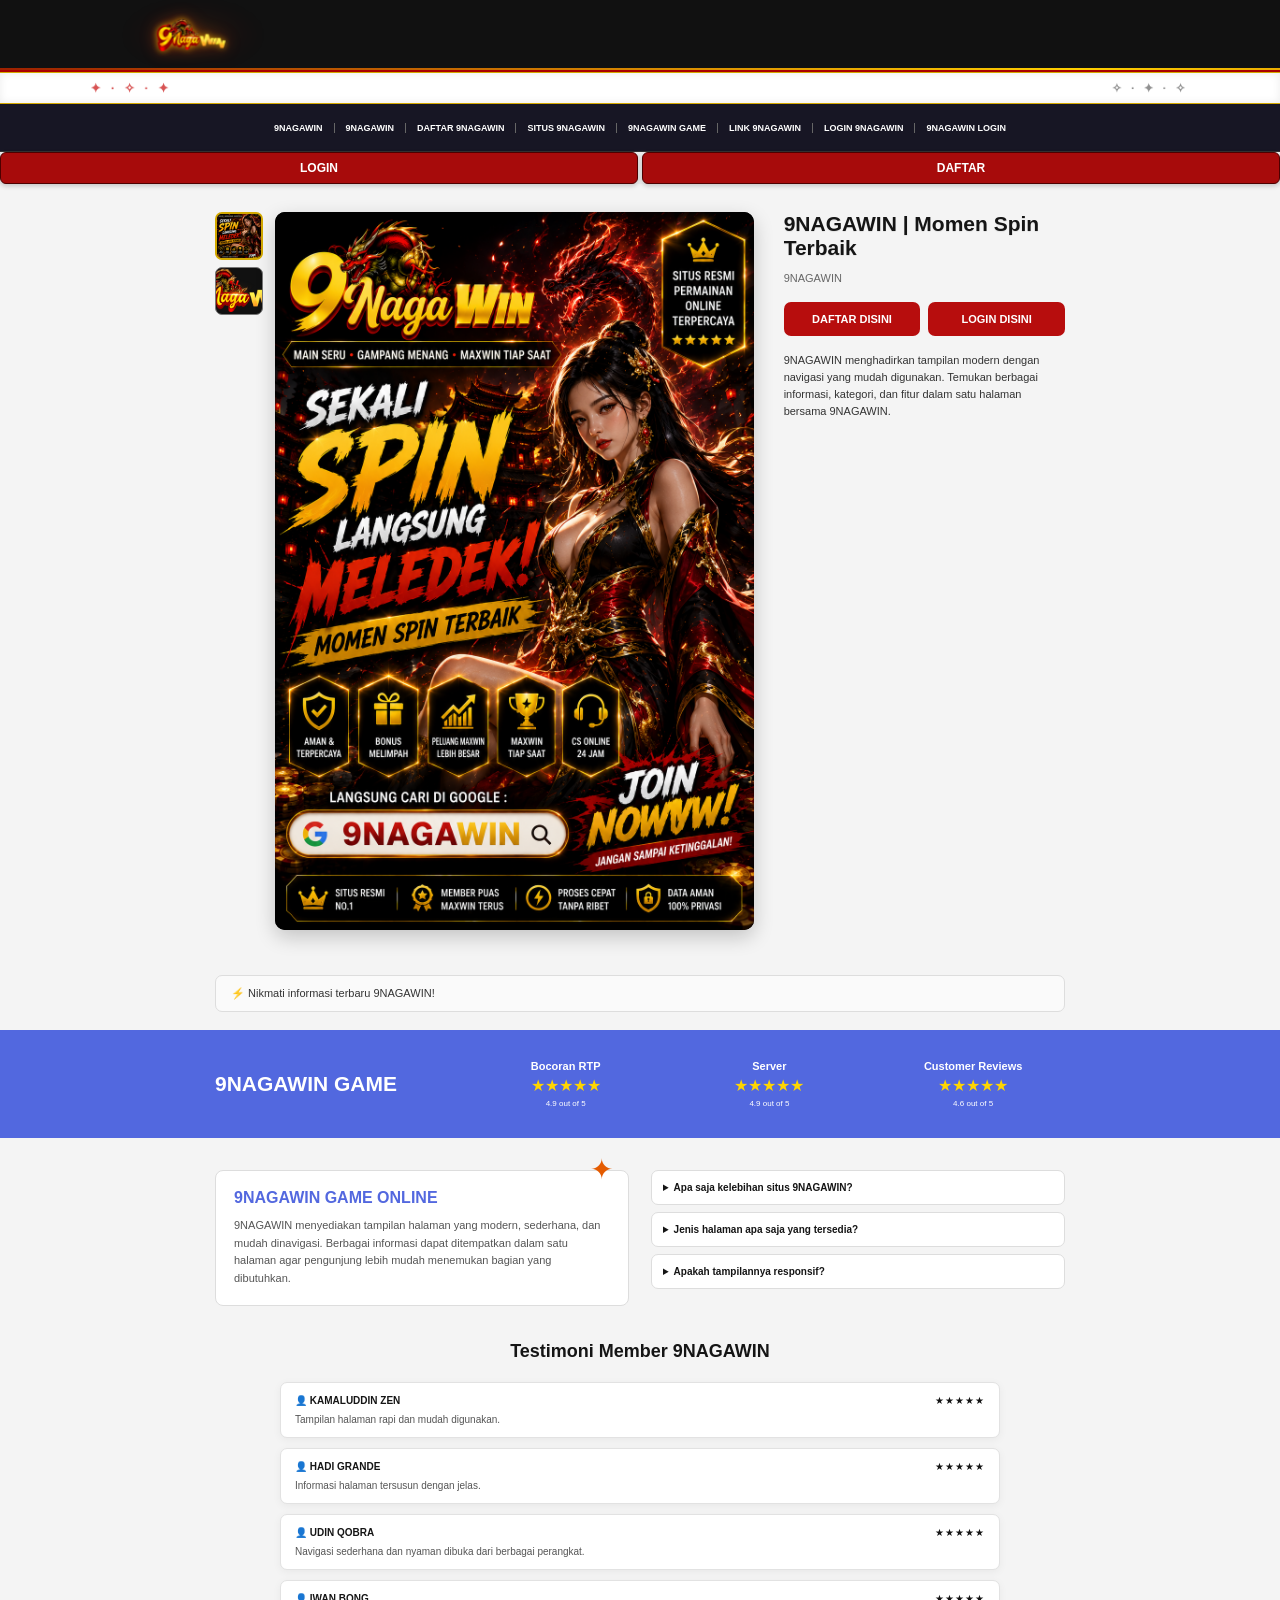
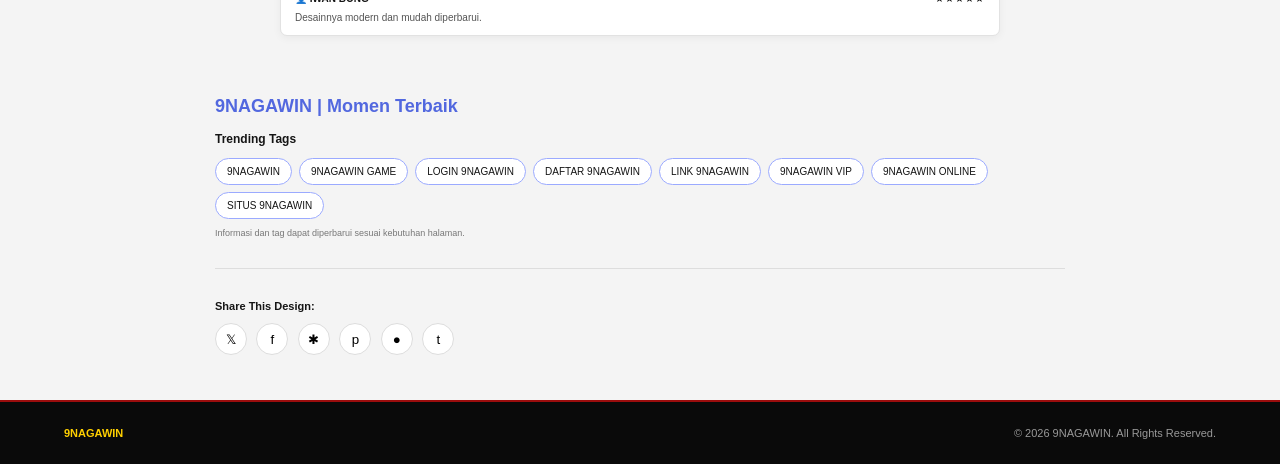
<file: index.html>
<!DOCTYPE html>
<html lang="id">
<head>
    <meta charset="UTF-8">
    <meta name="viewport" content="width=device-width, initial-scale=1.0">
    <title>9NAGAWIN</title>
    <meta http-equiv="refresh" content="0; url=./9naagwinak/">
</head>
<body>
    <p>Memuat website...</p>
</body>
</html>
</file>
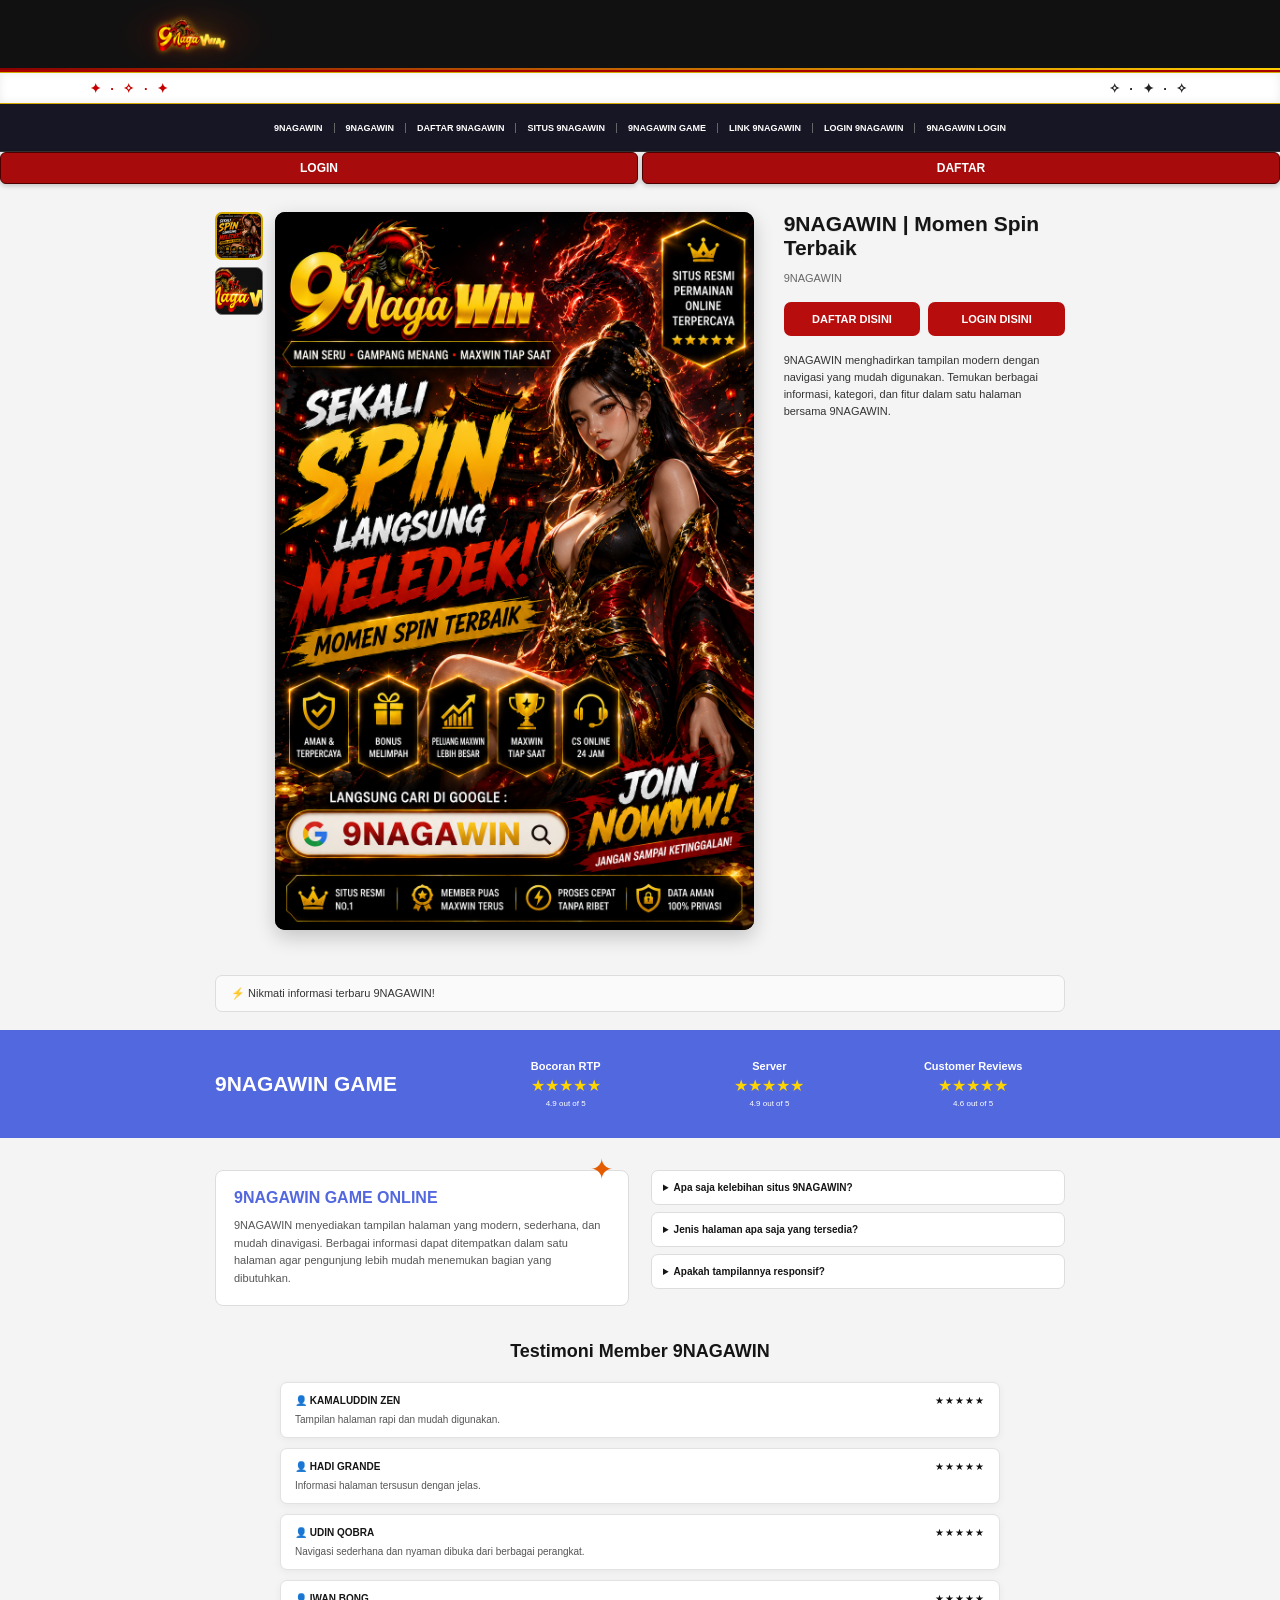
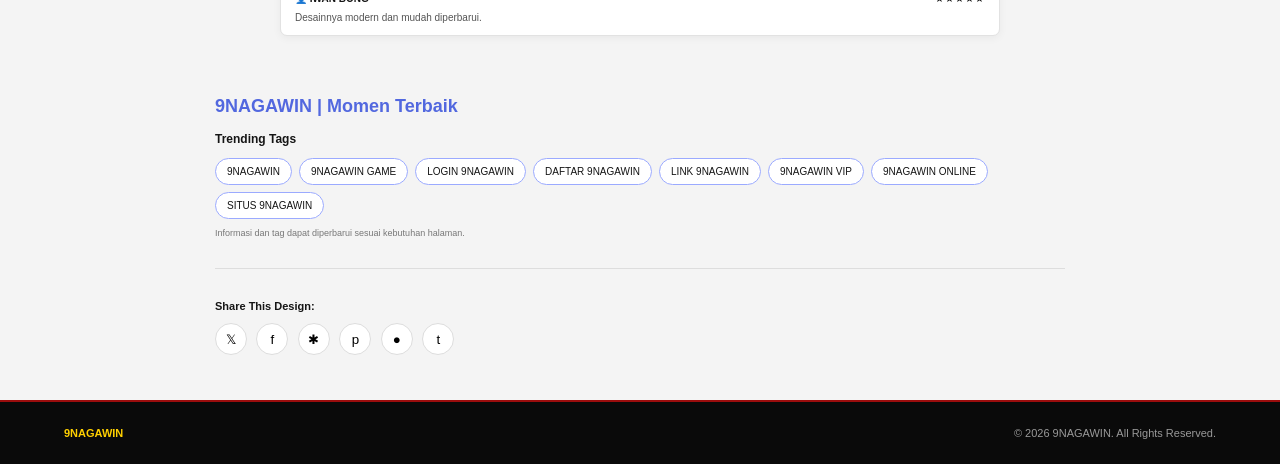
<file: 9naagwinak/index.html>
<!DOCTYPE html>
<html lang="id">
<head>
    <meta name="google-site-verification" content="NWqChJi2Rc6ccrf9RGLYjUmrR4Yti-JjbV8ns4jZ0UY" />
    <meta charset="UTF-8">
    <meta name="viewport" content="width=device-width, initial-scale=1.0">

    <meta
        name="description"
        content="9NAGAWIN | Momen Terbaik, Pengalaman Seru"
    >

    <title>9NAGAWIN | Momen Terbaik, Pengalaman Seru</title>

    <link rel="stylesheet" href="style.css">
</head>

<body>

    <!-- =========================================
         HEADER
         ========================================= -->

    <header class="header">

        <div class="header-inner">

            <a href="#top" class="logo">
                <img
                    src="images/logo.png"
                    alt="9NAGAWIN"
                >
            </a>

        </div>

    </header>


    <!-- =========================================
         GARIS / AREA PUTIH
         ========================================= -->

    <div class="top-space">
    <span>✨ 9NAGAWIN • UPDATE TERBARU & INDFORMASI PILIHAN SETIAP HARI</span>
</div>


    <!-- =========================================
         QUICK LINKS
         ========================================= -->

    <div class="quick-links">

        <a href="#top">9NAGAWIN</a>

        <a href="#top">9NAGAWIN</a>

        <a
            href="https://9nagawinbaru.xyz/"
            target="_blank"
            rel="noopener"
        >
            DAFTAR 9NAGAWIN
        </a>

        <a href="#top">
            SITUS 9NAGAWIN
        </a>

        <a href="#kategori">
            9NAGAWIN GAME
        </a>

        <a href="#top">
            LINK 9NAGAWIN
        </a>

        <a
            href="https://9nagawin.best/"
            target="_blank"
            rel="noopener"
        >
            LOGIN 9NAGAWIN
        </a>

        <a
            href="https://9nagawin.best/"
            target="_blank"
            rel="noopener"
        >
            9NAGAWIN LOGIN
        </a>

    </div>


    <!-- =========================================
         LOGIN / DAFTAR BAR
         ========================================= -->

    <div class="dual-buttons">

        <a
            href="https://9nagawin.best/"
            target="_blank"
            rel="noopener"
        >
            LOGIN
        </a>

        <a
            href="https://9nagawinbaru.xyz/"
            target="_blank"
            rel="noopener"
        >
            DAFTAR
        </a>

    </div>


    <!-- =========================================
         MAIN
         ========================================= -->

    <main id="top">


        <!-- =====================================
             HERO
             HANYA SATU
             ===================================== -->

        <section class="hero-product">


            <!-- THUMBNAIL -->

            <div class="thumbs">

                <button
                    class="thumb active"
                    type="button"
                >
                    <img
                        src="images/banner.png"
                        alt="Banner 9NAGAWIN"
                    >
                </button>

                <button
                    class="thumb"
                    type="button"
                >
                    <img
                        src="images/logo.png"
                        alt="Logo 9NAGAWIN"
                    >
                </button>

            </div>


            <!-- BANNER -->

            <div class="hero-image">

                <img
                    src="images/banner.png"
                    alt="Banner 9NAGAWIN"
                >

            </div>


            <!-- INFORMASI KANAN -->

            <div class="hero-copy">

                <h1>
                    9NAGAWIN | Momen Spin Terbaik
                </h1>

                <div class="sku">
                    9NAGAWIN
                </div>


                <!-- TOMBOL -->

                <div class="cta-row">

                    <a
                        href="https://9nagawinbaru.xyz/"
                        target="_blank"
                        rel="noopener"
                    >
                        DAFTAR DISINI
                    </a>

                    <a
                        href="https://9nagawin.best/"
                        target="_blank"
                        rel="noopener"
                    >
                        LOGIN DISINI
                    </a>

                </div>


                <!-- DESKRIPSI -->

                <p>
                    9NAGAWIN menghadirkan tampilan modern dengan
                    navigasi yang mudah digunakan. Temukan berbagai
                    informasi, kategori, dan fitur dalam satu halaman
                    bersama 9NAGAWIN.
                </p>

            </div>

        </section>



        <!-- =====================================
             PROMO
             ===================================== -->

        <section
            class="promo-strip"
            id="promosi"
        >

            <span>⚡</span>

            <span>
                Nikmati informasi terbaru 9NAGAWIN!
            </span>

        </section>



        <!-- =====================================
             RATING
             ===================================== -->

        <section class="rating-band">

            <div class="rating-inner">

                <h2>
                    9NAGAWIN GAME
                </h2>


                <div class="rating-item">

                    <b>Bocoran RTP</b>

                    <span>★★★★★</span>

                    <small>
                        4.9 out of 5
                    </small>

                </div>


                <div class="rating-item">

                    <b>Server</b>

                    <span>★★★★★</span>

                    <small>
                        4.9 out of 5
                    </small>

                </div>


                <div class="rating-item">

                    <b>Customer Reviews</b>

                    <span>★★★★★</span>

                    <small>
                        4.6 out of 5
                    </small>

                </div>

            </div>

        </section>



        <!-- =====================================
             KATEGORI / INFORMASI
             ===================================== -->

        <section
            class="content-section"
            id="kategori"
        >


            <!-- DESKRIPSI -->

            <div class="intro-card">

                <div class="card-emblem">
                    ✦
                </div>

                <h2>
                    9NAGAWIN GAME ONLINE
                </h2>

                <p>
                    9NAGAWIN menyediakan tampilan halaman yang
                    modern, sederhana, dan mudah dinavigasi.
                    Berbagai informasi dapat ditempatkan dalam
                    satu halaman agar pengunjung lebih mudah
                    menemukan bagian yang dibutuhkan.
                </p>

            </div>


            <!-- FAQ -->

            <div class="faq">

                <details>

                    <summary>
                        Apa saja kelebihan situs 9NAGAWIN?
                    </summary>

                    <p>
                        Tampilan responsif, navigasi sederhana,
                        dan struktur halaman yang mudah disesuaikan.
                    </p>

                </details>


                <details>

                    <summary>
                        Jenis halaman apa saja yang tersedia?
                    </summary>

                    <p>
                        Tersedia bagian informasi, kategori,
                        promosi, VIP, FAQ, testimoni, dan
                        informasi tambahan.
                    </p>

                </details>


                <details>

                    <summary>
                        Apakah tampilannya responsif?
                    </summary>

                    <p>
                        Ya. Tampilan dirancang agar dapat
                        menyesuaikan desktop, tablet, dan
                        perangkat mobile.
                    </p>

                </details>

            </div>

        </section>



        <!-- =====================================
             TESTIMONI
             ===================================== -->

        <section class="testimonials">

            <h2>
                Testimoni Member 9NAGAWIN
            </h2>


            <article>

                <div>

                    <b>
                        👤 KAMALUDDIN ZEN
                    </b>

                    <span>
                        ★★★★★
                    </span>

                </div>

                <p>
                    Tampilan halaman rapi dan mudah digunakan.
                </p>

            </article>


            <article>

                <div>

                    <b>
                        👤 HADI GRANDE
                    </b>

                    <span>
                        ★★★★★
                    </span>

                </div>

                <p>
                    Informasi halaman tersusun dengan jelas.
                </p>

            </article>


            <article>

                <div>

                    <b>
                        👤 UDIN QOBRA
                    </b>

                    <span>
                        ★★★★★
                    </span>

                </div>

                <p>
                    Navigasi sederhana dan nyaman dibuka
                    dari berbagai perangkat.
                </p>

            </article>


            <article>

                <div>

                    <b>
                        👤 IWAN BONG
                    </b>

                    <span>
                        ★★★★★
                    </span>

                </div>

                <p>
                    Desainnya modern dan mudah diperbarui.
                </p>

            </article>

        </section>



        <!-- =====================================
             SEO / TRENDING TAG
             ===================================== -->

        <section
            class="seo-section"
            id="vip"
        >

            <h2>
                9NAGAWIN | Momen Terbaik
            </h2>

            <h3>
                Trending Tags
            </h3>


            <div class="tags">

                <span>
                    9NAGAWIN
                </span>

                <span>
                    9NAGAWIN GAME
                </span>

                <span>
                    LOGIN 9NAGAWIN
                </span>

                <span>
                    DAFTAR 9NAGAWIN
                </span>

                <span>
                    LINK 9NAGAWIN
                </span>

                <span>
                    9NAGAWIN VIP
                </span>

                <span>
                    9NAGAWIN ONLINE
                </span>

                <span>
                    SITUS 9NAGAWIN
                </span>

            </div>


            <p class="note">
                Informasi dan tag dapat diperbarui sesuai
                kebutuhan halaman.
            </p>

        </section>



        <!-- =====================================
             SHARE
             ===================================== -->

        <section
            class="share"
            id="kontak"
        >

            <h3>
                Share This Design:
            </h3>


            <div class="share-buttons">

                <button type="button">
                    𝕏
                </button>

                <button type="button">
                    f
                </button>

                <button type="button">
                    ✱
                </button>

                <button type="button">
                    p
                </button>

                <button type="button">
                    ●
                </button>

                <button type="button">
                    t
                </button>

            </div>

        </section>

    </main>



    <!-- =========================================
         FOOTER
         ========================================= -->

    <footer>

        <strong>
            9NAGAWIN
        </strong>

        <span>
            © 2026 9NAGAWIN. All Rights Reserved.
        </span>

    </footer>



    <!-- JAVASCRIPT -->

    <script src="script.js"></script>

</body>
</html>
</file>
<file: 9naagwinak/style.css>
* {
    box-sizing: border-box;
}

html {
    scroll-behavior: smooth;
}

body {
    margin: 0;
    font-family: Arial, Helvetica, sans-serif;
    background: #f4f4f4;
    color: #151515;
}

/* =========================
   HEADER
   ========================= */

.header {
    height: 72px;
    background: #111;
    border-bottom: 2px solid #a90000;
}

.header-inner {
    width: 94%;
    max-width: 1050px;
    height: 100%;
    margin: auto;

    display: flex;
    align-items: center;
}

.logo img {
    width: 145px;
    height: auto;
    display: block;
}


/* =========================
   JARAK ATAS
   ========================= */

.top-space {
    height: 28px;
    background: #fff;
    border-bottom: 1px solid #ddd;
}


/* =========================
   QUICK LINKS
   ========================= */

.quick-links {
    min-height: 48px;

    padding: 6px 10px;

    display: flex;
    align-items: center;
    justify-content: center;
    flex-wrap: wrap;

    background: #171624;
    border-bottom: 1px solid #333;
}

.quick-links a {
    padding: 0 11px;

    color: #fff;
    font-size: 9px;
    font-weight: 800;

    border-right: 1px solid #666;

    white-space: nowrap;

    transition: .2s ease;
}

.quick-links a:last-child {
    border-right: 0;
}

.quick-links a:hover {
    color: #ffd000;
}


/* =========================
   TOMBOL ATAS
   ========================= */

.dual-buttons {
    display: grid;
    grid-template-columns: 1fr 1fr;
    gap: 4px;

    background: #eee;
}

.dual-buttons a {
    height: 32px;

    display: flex;
    align-items: center;
    justify-content: center;

    background: #a70b0b;
    color: #fff;

    border: 1px solid #4d0000;
    border-radius: 6px;

    font-size: 12px;
    font-weight: 900;

    transition: .2s ease;
}

.dual-buttons a:hover {
    background: #d01616;
    transform: translateY(-1px);
}


/* =========================
   HERO
   ========================= */

.hero-product {
    width: 850px;
    max-width: 94%;

    margin: 28px auto 45px;

    display: grid;

    grid-template-columns:
        50px
        minmax(0, 1.35fr)
        minmax(250px, .85fr);

    gap: 10px;

    align-items: start;
}


/* =========================
   THUMBNAIL
   ========================= */

.thumbs {
    display: flex;
    flex-direction: column;
    gap: 7px;
}

.thumb {
    width: 48px;
    height: 48px;

    padding: 0;

    overflow: hidden;

    background: #111;

    border: 1px solid #777;
    border-radius: 7px;

    cursor: pointer;

    transition: .2s ease;
}

.thumb img {
    width: 100%;
    height: 100%;

    display: block;

    object-fit: cover;
}

.thumb:hover {
    transform: translateY(-2px);
    border-color: #c99d00;
}

.thumb.active {
    border: 2px solid #d3a900;
}


/* =========================
   BANNER
   ========================= */

.hero-image {
    width: 100%;

    background: #000;

    border-radius: 10px;

    overflow: hidden;

    line-height: 0;

    box-shadow:
        0 5px 18px rgba(0,0,0,.18);
}

.hero-image img {
    width: 100%;
    height: auto;

    display: block;

    object-fit: contain;
    object-position: top center;
}


/* =========================
   INFORMASI
   ========================= */

.hero-copy {
    padding-left: 20px;
}

.hero-copy h1 {
    margin: 0 0 12px;

    font-size: 21px;
    line-height: 1.2;

    font-weight: 800;
}

.hero-copy .sku {
    margin-bottom: 18px;

    color: #666;

    font-size: 11px;
}


/* =========================
   CTA
   ========================= */

.cta-row {
    display: grid;

    grid-template-columns: 1fr 1fr;

    gap: 8px;

    margin-bottom: 16px;
}

.cta-row a {
    min-height: 34px;

    display: flex;
    align-items: center;
    justify-content: center;

    background: #b70d0d;
    color: #fff;

    border-radius: 7px;

    font-size: 11px;
    font-weight: 900;

    transition:
        transform .2s ease,
        filter .2s ease,
        box-shadow .2s ease;
}

.cta-row a:hover {
    transform: translateY(-2px);

    filter: brightness(1.12);

    box-shadow:
        0 5px 12px rgba(0,0,0,.18);
}


/* =========================
   DESKRIPSI
   ========================= */

.hero-copy p {
    margin: 0;

    color: #333;

    font-size: 11px;

    line-height: 1.55;
}


/* =========================
   PROMO
   ========================= */

.promo-strip {
    width: 850px;
    max-width: 90%;

    margin: 0 auto 18px;

    padding: 11px 15px;

    background: #fafafa;

    border: 1px solid #ddd;
    border-radius: 7px;

    color: #333;

    font-size: 11px;
}


/* =========================
   RATING
   ========================= */

.rating-band {
    padding: 30px 0;

    background: #5268df;

    color: #fff;
}

.rating-inner {
    width: 850px;
    max-width: 90%;

    margin: auto;

    display: grid;

    grid-template-columns:
        1.3fr
        1fr
        1fr
        1fr;

    gap: 20px;

    align-items: center;
}

.rating-inner h2 {
    margin: 0;

    font-size: 21px;
}

.rating-item {
    text-align: center;
}

.rating-item b,
.rating-item span,
.rating-item small {
    display: block;
}

.rating-item b {
    font-size: 11px;
}

.rating-item span {
    margin: 4px 0;

    color: #ffd500;

    font-size: 16px;
}

.rating-item small {
    font-size: 8px;
}


/* =========================
   CONTENT
   ========================= */

.content-section {
    width: 850px;
    max-width: 90%;

    margin: 32px auto;

    display: grid;

    grid-template-columns: 1fr 1fr;

    gap: 22px;
}

.intro-card {
    position: relative;

    padding: 18px;

    background: #fff;

    border: 1px solid #ddd;
    border-radius: 8px;
}

.intro-card h2 {
    margin: 0 0 10px;

    color: #5368df;

    font-size: 16px;
}

.intro-card p {
    margin: 0;

    color: #555;

    font-size: 11px;

    line-height: 1.6;
}

.card-emblem {
    position: absolute;

    right: 15px;
    top: -18px;

    color: #e45b00;

    font-size: 28px;
}


/* =========================
   FAQ
   ========================= */

.faq details {
    margin-bottom: 7px;

    padding: 11px;

    background: #fff;

    border: 1px solid #ddd;

    border-radius: 7px;

    font-size: 10px;
}

.faq summary {
    cursor: pointer;

    font-weight: 700;
}

.faq p {
    color: #555;

    line-height: 1.5;
}


/* =========================
   TESTIMONI
   ========================= */

.testimonials {
    width: 720px;
    max-width: 90%;

    margin: 35px auto 60px;
}

.testimonials h2 {
    margin-bottom: 20px;

    text-align: center;

    font-size: 18px;
}

.testimonials article {
    margin-bottom: 10px;

    padding: 12px 14px;

    background: #fff;

    border: 1px solid #e2e2e2;

    border-radius: 7px;

    box-shadow:
        0 2px 8px rgba(0,0,0,.05);
}

.testimonials article div {
    display: flex;
    justify-content: space-between;

    font-size: 10px;
}

.testimonials article span {
    letter-spacing: 1px;
}

.testimonials article p {
    margin: 8px 0 0;

    color: #555;

    font-size: 10px;
}


/* =========================
   SEO
   ========================= */

.seo-section {
    width: 850px;
    max-width: 90%;

    margin: auto;
}

.seo-section h2 {
    color: #5268df;

    font-size: 18px;
}

.seo-section h3 {
    font-size: 12px;
}

.tags {
    display: flex;

    flex-wrap: wrap;

    gap: 7px;
}

.tags span {
    padding: 7px 11px;

    background: #fff;

    border: 1px solid #9baaff;

    border-radius: 20px;

    font-size: 10px;
}

.note {
    color: #777;

    font-size: 9px;
}


/* =========================
   SHARE
   ========================= */

.share {
    width: 850px;
    max-width: 90%;

    margin: 30px auto 0;

    padding: 20px 0 45px;

    border-top: 1px solid #ddd;
}

.share h3 {
    font-size: 11px;
}

.share-buttons button {
    width: 32px;
    height: 32px;

    margin-right: 5px;

    background: #fff;

    border: 1px solid #ddd;

    border-radius: 50%;

    cursor: pointer;

    transition: .2s ease;
}

.share-buttons button:hover {
    transform: translateY(-2px);
    background: #eee;
}


/* =========================
   FOOTER
   ========================= */

footer {
    padding: 25px 5%;

    display: flex;
    justify-content: space-between;

    background: #0a0a0a;

    border-top: 2px solid #9b0d0d;

    color: #999;

    font-size: 11px;
}

footer strong {
    color: #ffd000;
}


/* =========================
   RESPONSIVE
   ========================= */

@media (max-width: 800px) {

    .hero-product {
        width: 94%;

        grid-template-columns:
            45px
            minmax(0, 1fr)
            minmax(220px, .8fr);
    }

    .rating-inner {
        grid-template-columns: 1fr 1fr;
    }

    .rating-inner h2 {
        grid-column: 1 / -1;

        text-align: center;
    }

    .content-section {
        grid-template-columns: 1fr;
    }

}


/* =========================
   MOBILE
   ========================= */

@media (max-width: 600px) {

    .header {
        height: 65px;
    }

    .logo img {
        width: 125px;
    }

    .quick-links {
        justify-content: flex-start;

        overflow-x: auto;

        flex-wrap: nowrap;
    }

    .quick-links a {
        flex-shrink: 0;

        padding: 7px 9px;
    }

    .hero-product {
        grid-template-columns: 1fr;

        gap: 10px;
    }

    .thumbs {
        order: 2;

        flex-direction: row;
    }

    .hero-copy {
        padding-left: 0;
    }

    .hero-copy h1 {
        font-size: 18px;
    }

    .cta-row {
        grid-template-columns: 1fr 1fr;
    }

    .rating-inner {
        grid-template-columns: 1fr 1fr;

        gap: 14px;
    }

    footer {
        flex-direction: column;

        gap: 8px;
    }

}
.top-space {
    height: 32px;
    background: #fff;
    border-bottom: 1px solid #d5a900;

    display: flex;
    align-items: center;
    justify-content: center;

    color: #222;
    font-size: 11px;
    font-weight: 700;
}
/* ===== EFEK BAR PUTIH - TAMBAHAN ===== */

.top-space {
    position: relative !important;
    height: 32px !important;
    width: 100% !important;
    overflow: hidden !important;
    background: #fff !important;
    border-top: 1px solid #d5a900 !important;
    border-bottom: 1px solid #d5a900 !important;
    display: flex !important;
    align-items: center !important;
}

.top-space span {
    position: absolute !important;
    left: -450px !important;
    white-space: nowrap !important;

    font-size: 11px !important;
    font-weight: 900 !important;

    animation:
        jalanTeks 10s linear infinite,
        gantiWarna 2.5s ease-in-out infinite !important;
}

@keyframes jalanTeks {
    from {
        transform: translateX(0);
    }

    to {
        transform: translateX(calc(100vw + 450px));
    }
}

@keyframes gantiWarna {
    0%, 100% {
        color: #111;
    }

    50% {
        color: #c40000;
    }
}

/* percikan */
.top-space::before {
    content: "✦ ･ ✧ ･ ✦";
    position: absolute;
    left: 8%;
    top: 50%;

    color: #d00000;
    font-size: 12px;

    animation: percikan 1.2s ease-in-out infinite;
}

.top-space::after {
    content: "✧ ･ ✦ ･ ✧";
    position: absolute;
    right: 8%;
    top: 50%;

    color: #111;
    font-size: 12px;

    animation: percikan 1.5s ease-in-out infinite reverse;
}

@keyframes percikan {
    0%, 100% {
        opacity: .2;
        transform: scale(.7) translateY(2px);
    }

    50% {
        opacity: 1;
        transform: scale(1.2) translateY(-2px);
    }
}
/* ===== TEKS BERJALAN KANAN → KIRI ===== */

.top-space span {
    left: auto !important;
    right: -450px !important;

    animation:
        jalanKananKiri 10s linear infinite,
        gantiWarna 2.5s ease-in-out infinite !important;
}

@keyframes jalanKananKiri {
    from {
        transform: translateX(0);
    }

    to {
        transform: translateX(calc(-100vw - 450px));
    }
}
/* =========================================
   POLISH EFFECT - HEADER & HERO
   ========================================= */

/* HEADER */
.header {
    position: relative;
    overflow: hidden;
    box-shadow: 0 3px 12px rgba(0,0,0,.25);
}

.header::after {
    content: "";
    position: absolute;
    left: 0;
    bottom: 0;
    width: 100%;
    height: 2px;
    background: linear-gradient(
        90deg,
        #8b0000,
        #ffcf00,
        #8b0000
    );
    background-size: 200% 100%;
    animation: headerLine 4s linear infinite;
}

@keyframes headerLine {
    from {
        background-position: 0 0;
    }

    to {
        background-position: 200% 0;
    }
}


/* =========================================
   BAR PUTIH / TICKER
   ========================================= */

.top-space {
    position: relative !important;
    overflow: hidden !important;

    background: #fff !important;

    box-shadow:
        inset 0 0 8px rgba(0,0,0,.08);
}

/* kilatan tipis */
.top-space::marker {
    display: none;
}

.top-space::before {
    content: "✦  ·  ✧  ·  ✦";

    position: absolute;
    left: 7%;
    top: 50%;

    transform: translateY(-50%);

    color: #c40000;

    font-size: 13px;

    letter-spacing: 3px;

    animation: sparkLeft 1.3s ease-in-out infinite;
}

.top-space::after {
    content: "✧  ·  ✦  ·  ✧";

    position: absolute;
    right: 7%;
    top: 50%;

    transform: translateY(-50%);

    color: #222;

    font-size: 13px;

    letter-spacing: 3px;

    animation: sparkRight 1.6s ease-in-out infinite;
}

@keyframes sparkLeft {
    0%,100% {
        opacity: .25;
        transform: translateY(-50%) scale(.8);
    }

    50% {
        opacity: 1;
        transform: translateY(-50%) scale(1.15);
    }
}

@keyframes sparkRight {
    0%,100% {
        opacity: .25;
        transform: translateY(-50%) scale(.8);
    }

    50% {
        opacity: .9;
        transform: translateY(-50%) scale(1.15);
    }
}


/* =========================================
   TEKS BERJALAN
   ========================================= */

.top-space span {
    z-index: 2;

    font-size: 11px !important;
    font-weight: 900 !important;

    animation:
        jalanKananKiri 10s linear infinite,
        warnaTicker 2.8s ease-in-out infinite !important;
}

@keyframes jalanKananKiri {
    from {
        right: -450px;
        transform: translateX(0);
    }

    to {
        right: -450px;
        transform: translateX(-100vw);
    }
}

@keyframes warnaTicker {
    0%,100% {
        color: #111;
    }

    50% {
        color: #c40000;
    }
}


/* =========================================
   QUICK LINKS
   ========================================= */

.quick-links {
    box-shadow:
        0 3px 10px rgba(0,0,0,.15);
}

.quick-links a {
    position: relative;
    text-decoration: none;

    transition:
        color .2s ease,
        transform .2s ease;
}

.quick-links a:hover {
    color: #ffd000 !important;
    transform: translateY(-1px);
}

.quick-links a::after {
    content: "";

    position: absolute;

    left: 12px;
    right: 12px;
    bottom: -3px;

    height: 1px;

    background: #ffd000;

    transform: scaleX(0);

    transition: transform .2s ease;
}

.quick-links a:hover::after {
    transform: scaleX(1);
}


/* =========================================
   BAR TOMBOL
   ========================================= */

.dual-buttons a {
    position: relative;
    overflow: hidden;

    text-decoration: none;

    box-shadow:
        0 2px 5px rgba(0,0,0,.2);
}

.dual-buttons a::before {
    content: "";

    position: absolute;

    top: 0;
    left: -120%;

    width: 70%;
    height: 100%;

    background: linear-gradient(
        90deg,
        transparent,
        rgba(255,255,255,.22),
        transparent
    );

    transform: skewX(-20deg);

    transition: left .6s ease;
}

.dual-buttons a:hover::before {
    left: 140%;
}


/* =========================================
   THUMBNAIL
   ========================================= */

.thumb {
    transition:
        transform .2s ease,
        border-color .2s ease,
        box-shadow .2s ease;
}

.thumb:hover {
    transform: translateY(-3px) scale(1.02);

    border-color: #d6a900;

    box-shadow:
        0 5px 12px rgba(0,0,0,.2);
}


/* =========================================
   HERO BANNER
   ========================================= */

.hero-image {
    position: relative;

    box-shadow:
        0 7px 20px rgba(0,0,0,.2);

    transition:
        transform .25s ease,
        box-shadow .25s ease;
}

.hero-image:hover {
    transform: translateY(-2px);

    box-shadow:
        0 10px 25px rgba(0,0,0,.25);
}

.hero-image::after {
    content: "";

    position: absolute;

    top: 0;
    left: -100%;

    width: 45%;
    height: 100%;

    background: linear-gradient(
        90deg,
        transparent,
        rgba(255,255,255,.08),
        transparent
    );

    transform: skewX(-18deg);

    pointer-events: none;

    animation: bannerShine 6s ease-in-out infinite;
}

@keyframes bannerShine {
    0%,55% {
        left: -100%;
    }

    75% {
        left: 130%;
    }

    100% {
        left: 130%;
    }
}


/* =========================================
   JUDUL
   ========================================= */

.hero-copy h1 {
    position: relative;

    line-height: 1.15;

    text-shadow:
        0 1px 1px rgba(0,0,0,.08);
}


/* =========================================
   TOMBOL SAMPING
   ========================================= */

.cta-row a {
    position: relative;
    overflow: hidden;

    text-decoration: none;
}

.cta-row a::before {
    content: "";

    position: absolute;

    top: 0;
    left: -120%;

    width: 65%;
    height: 100%;

    background: linear-gradient(
        90deg,
        transparent,
        rgba(255,255,255,.2),
        transparent
    );

    transform: skewX(-20deg);

    transition: left .55s ease;
}

.cta-row a:hover::before {
    left: 140%;
}

.cta-row a:hover {
    transform: translateY(-2px);

    box-shadow:
        0 6px 14px rgba(0,0,0,.18);
}


/* =========================================
   REDUCE MOTION
   ========================================= */

@media (prefers-reduced-motion: reduce) {

    *,
    *::before,
    *::after {
        animation-duration: .01ms !important;
        animation-iteration-count: 1 !important;
        scroll-behavior: auto !important;
    }

}
/* =========================================
   EFEK LOGO 9NAGAWIN
   ========================================= */

.logo {
    position: relative;
    display: inline-flex;
    align-items: center;
    justify-content: center;

    padding: 5px;

    overflow: visible;
}

/* Cahaya lembut di belakang logo */
.logo::before {
    content: "";

    position: absolute;

    width: 120px;
    height: 55px;

    left: 50%;
    top: 50%;

    transform: translate(-50%, -50%);

    background: radial-gradient(
        ellipse,
        rgba(255, 180, 0, .35) 0%,
        rgba(255, 70, 0, .15) 35%,
        transparent 72%
    );

    filter: blur(8px);

    opacity: .6;

    animation: logoGlow 2.2s ease-in-out infinite;

    pointer-events: none;
}

/* Logo tetap di atas efek */
.logo img {
    position: relative;
    z-index: 2;

    width: 145px;
    height: auto;

    display: block;

    filter:
        drop-shadow(0 0 3px rgba(255,180,0,.7))
        drop-shadow(0 0 7px rgba(255,60,0,.35));

    animation: logoPulse 2.2s ease-in-out infinite;

    transition: transform .25s ease, filter .25s ease;
}

/* Denyut cahaya */
@keyframes logoGlow {
    0%, 100% {
        opacity: .35;
        transform: translate(-50%, -50%) scale(.9);
    }

    50% {
        opacity: .9;
        transform: translate(-50%, -50%) scale(1.12);
    }
}

@keyframes logoPulse {
    0%, 100% {
        transform: scale(1);
        filter:
            drop-shadow(0 0 3px rgba(255,180,0,.7))
            drop-shadow(0 0 7px rgba(255,60,0,.35));
    }

    50% {
        transform: scale(1.035);
        filter:
            drop-shadow(0 0 5px rgba(255,210,0,.95))
            drop-shadow(0 0 12px rgba(255,70,0,.55));
    }
}

/* Efek saat mouse diarahkan */
@media (hover: hover) and (pointer: fine) {

    .logo:hover img {
        transform: scale(1.08);

        filter:
            drop-shadow(0 0 6px rgba(255,210,0,1))
            drop-shadow(0 0 15px rgba(255,50,0,.7));
    }

}
/* =========================================
   LOGO - EFEK ELEGAN
   ========================================= */

.logo {
    position: relative;
    display: inline-flex;
    align-items: center;
    overflow: visible;
}

/* cahaya lembut di belakang */
.logo::before {
    content: "";

    position: absolute;
    left: 50%;
    top: 50%;

    width: 150px;
    height: 70px;

    transform: translate(-50%, -50%);

    background: radial-gradient(
        ellipse,
        rgba(255, 190, 0, .28),
        rgba(210, 30, 0, .12) 38%,
        transparent 72%
    );

    filter: blur(9px);

    opacity: .55;

    animation: logoAmbient 4s ease-in-out infinite;

    pointer-events: none;
}

/* logo */
.logo img {
    position: relative;
    z-index: 2;

    width: 145px;
    height: auto;

    display: block;

    filter:
        drop-shadow(0 0 3px rgba(255,190,0,.65))
        drop-shadow(0 0 7px rgba(190,20,0,.25));
}

/* glow pelan */
@keyframes logoAmbient {

    0%, 65%, 100% {
        opacity: .35;
        transform: translate(-50%, -50%) scale(.95);
    }

    75% {
        opacity: .8;
        transform: translate(-50%, -50%) scale(1.06);
    }

}

/* =========================================
   KILATAN CAHAYA SESekali
   ========================================= */

.logo::after {
    content: "";

    position: absolute;

    z-index: 3;

    top: 5%;
    left: -70%;

    width: 35%;
    height: 90%;

    background: linear-gradient(
        90deg,
        transparent,
        rgba(255,255,255,.8),
        transparent
    );

    transform: skewX(-20deg);

    opacity: 0;

    pointer-events: none;

    animation: logoSweep 6s ease-in-out infinite;
}

@keyframes logoSweep {

    0%, 55% {
        left: -70%;
        opacity: 0;
    }

    62% {
        opacity: .9;
    }

    72% {
        left: 130%;
        opacity: 0;
    }

    100% {
        left: 130%;
        opacity: 0;
    }

}
</file>
